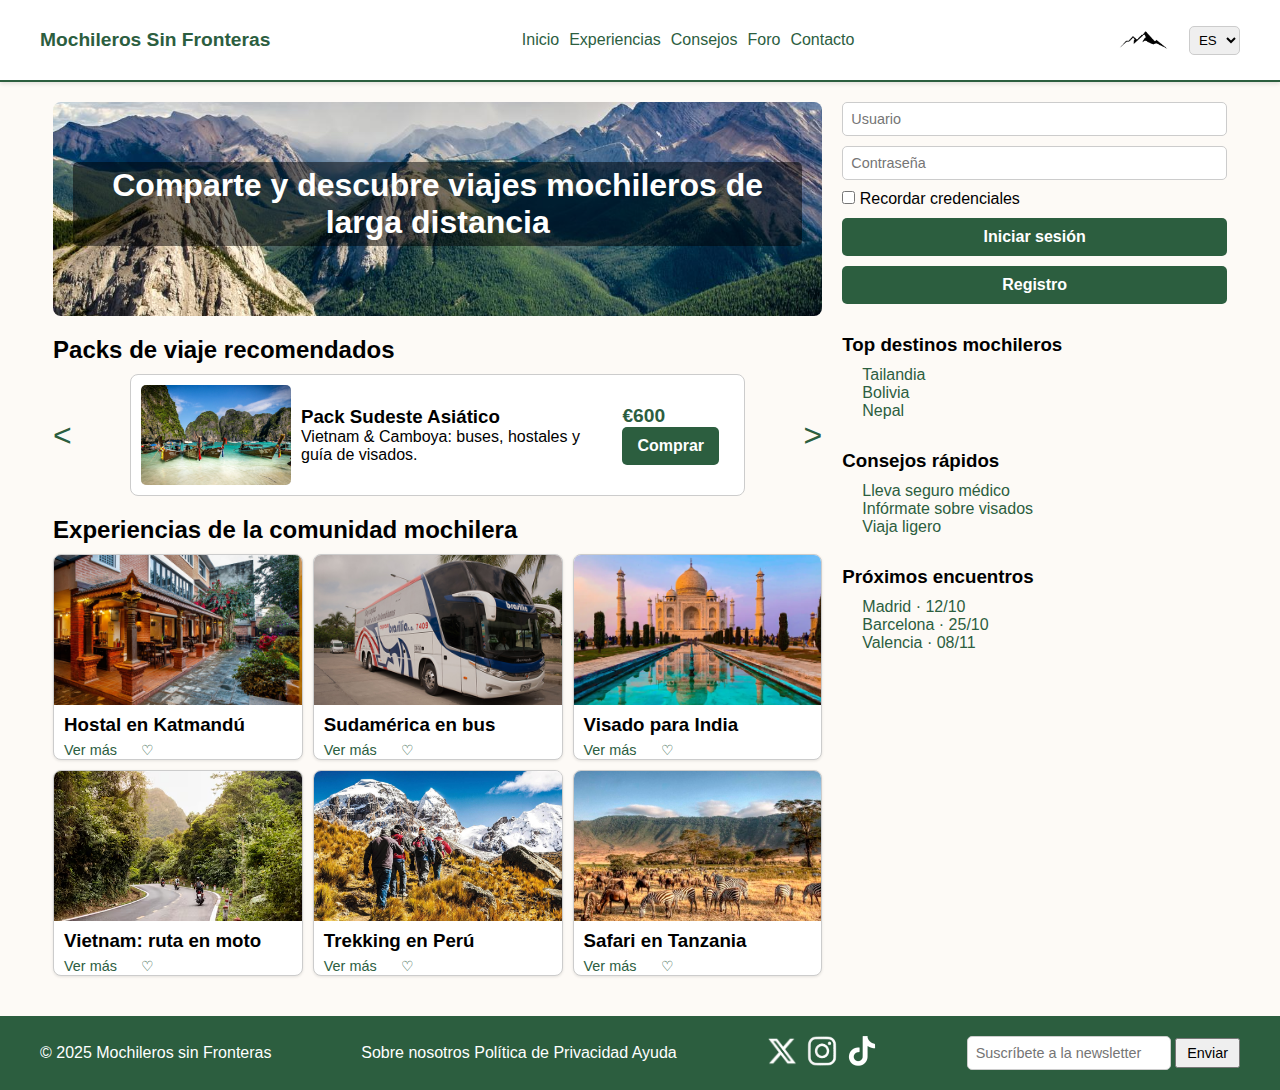
<file: index.html>
<!DOCTYPE html>
<html lang="es">
<head>
<meta charset="UTF-8">
<meta name="viewport" content="width=device-width, initial-scale=1.0">
<title>Inicio - Mochileros Sin Fronteras</title>
<link rel="stylesheet" href="styles/styles.css">
</head>
<body>
<header>
    <div class="header-container">
        <div class="logo-title">Mochileros Sin Fronteras</div>
        <nav>
            <ul>
                <li><a href="index.html">Inicio</a></li>
                <li><a href="#">Experiencias</a></li>
                <li><a href="#">Consejos</a></li>
                <li><a href="#">Foro</a></li>
                <li><a href="#">Contacto</a></li>
            </ul>
        </nav>
        <div class="header-right">
            <img src="images/logo.png" alt="Logo de Mochileros Sin Fronteras" class="logo-img">
            <select name="language" id="language-select">
                <option value="es">ES</option>
                <option value="en">EN</option>
            </select>
        </div>
    </div>
</header>

<main>
    <div class="main-container">
        <section class="main-content">
            <div class="top-block">
                <div class="banner">
                    <h1>Comparte y descubre viajes mochileros de larga distancia</h1>
                </div>
                <h2>Packs de viaje recomendados</h2>
                <div class="packs-container">
                    <span class="arrow left-arrow"> < </span>
                    <div class="travel-pack">
                        <img src="images/sudeste_asiatico.webp">
                        <div class="pack-info">
                            <h3>Pack Sudeste Asiático</h3>
                            <p>Vietnam & Camboya: buses, hostales y guía de visados.</p>
                        </div>
                        <div class="pack-purchase">
                            <span class="price">€600</span>
                            <a href="purchase.html" class="btn">Comprar</a>
                        </div>
                    </div>
                    <span class="arrow right-arrow"> > </span>
                </div>
            </div>

            <div class="bottom-block">
                <h2>Experiencias de la comunidad mochilera</h2>
                <div class="experiences-container">
                    <div class="experience-card">
                        <img src="images/katmandu.jpg" alt="Hostal en Katmandú">
                        <h3>Hostal en Katmandú</h3>
                        <div class="card-actions">
                            <a href="register.html" class="btn-small">Ver más</a>
                            <a href="register.html" class="like-icon">♡</a>
                        </div>
                    </div>
                    <div class="experience-card">
                        <img src="images/sudamerica-bus.jpg" alt="Autobús en Sudamérica">
                        <h3>Sudamérica en bus</h3>
                        <div class="card-actions">
                            <a href="register.html" class="btn-small">Ver más</a>
                            <a href="register.html" class="like-icon">♡</a>
                        </div>
                    </div>
                    <div class="experience-card">
                        <img src="images/visado-india.jpg" alt="Tempo en India">
                        <h3>Visado para India</h3>
                        <div class="card-actions">
                            <a href="register.html" class="btn-small">Ver más</a>
                            <a href="register.html" class="like-icon">♡</a>
                        </div>
                    </div>
                    <div class="experience-card">
                        <img src="images/vietnam-moto.jpg" alt="Ruta en moto por Vietnam">
                        <h3>Vietnam: ruta en moto</h3>
                        <div class="card-actions">
                            <a href="register.html" class="btn-small">Ver más</a>
                            <a href="register.html" class="like-icon">♡</a>
                        </div>
                    </div>
                    <div class="experience-card">
                        <img src="images/trekking-peru.jpg" alt="Trekking en Perú">
                        <h3>Trekking en Perú</h3>
                        <div class="card-actions">
                            <a href="register.html" class="btn-small">Ver más</a>
                            <a href="register.html" class="like-icon">♡</a>
                        </div>
                    </div>
                    <div class="experience-card">
                        <img src="images/safari-tanzania.jpg" alt="Safari en Tanzania">
                        <h3>Safari en Tanzania</h3>
                        <div class="card-actions">
                            <a href="register.html" class="btn-small">Ver más</a>
                            <a href="register.html" class="like-icon">♡</a>
                        </div>
                    </div>
                </div>
            </div>
        </section>
        
        <aside class="sidebar">
            <div class="sidebar-container">
                <form class="login-form">
                    <input class="text-input" type="text" name="username" placeholder="Usuario">
                    <input class="text-input" type="password" name="password" placeholder="Contraseña">
                    <div class="remember-credentials">
                        <input type="checkbox" id="remember" name="remember">
                        <label for="remember">Recordar credenciales</label>
                    </div>
                    <a href="loggedin.html" class="btn">Iniciar sesión</a>
                    <a href="register.html" class="btn">Registro</a>
                </form>
            </div>
            <div class="sidebar-container">
                <h3>Top destinos mochileros</h3>
                <ul>
                    <li><a href="#">Tailandia</a></li>
                    <li><a href="#">Bolivia</a></li>
                    <li><a href="#">Nepal</a></li>
                </ul>
            </div>
            <div class="sidebar-container">
                <h3>Consejos rápidos</h3>
                <ul>
                    <li><a href="#">Lleva seguro médico</a></li>
                    <li><a href="#">Infórmate sobre visados</a></li>
                    <li><a href="#">Viaja ligero</a></li>
                </ul>
            </div>
            <div class="sidebar-container">
                <h3>Próximos encuentros</h3>
                <ul>
                    <li><a href="#">Madrid · 12/10</a></li>
                    <li><a href="#">Barcelona · 25/10</a></li>
                    <li><a href="#">Valencia · 08/11</a></li>
                </ul>
            </div>
        </aside>
    </div>
</main>

<footer>
    <div class="footer-container">
        <p>&copy; 2025 Mochileros sin Fronteras</p>
        <div class="footer-links">
            <a href="#">Sobre nosotros</a>
            <a href="#">Política de Privacidad</a>
            <a href="#">Ayuda</a>
        </div>
        <div class="social-media">
            <a href="#"><img src="images/X.png" alt="Logo de X"></a>
            <a href="#"><img src="images/instagram.png" alt="Logo de Instagram"></a>
            <a href="#"><img src="images/tiktok.png" alt="Logo de Tiktok"></a>
        </div>
        <form class="newsletter">
            <input class="text-input" type="email" placeholder="Suscríbete a la newsletter">
            <button type="submit" class="btn-small">Enviar</button>
        </form>
    </div>
</footer>
</body>
</html>
</file>
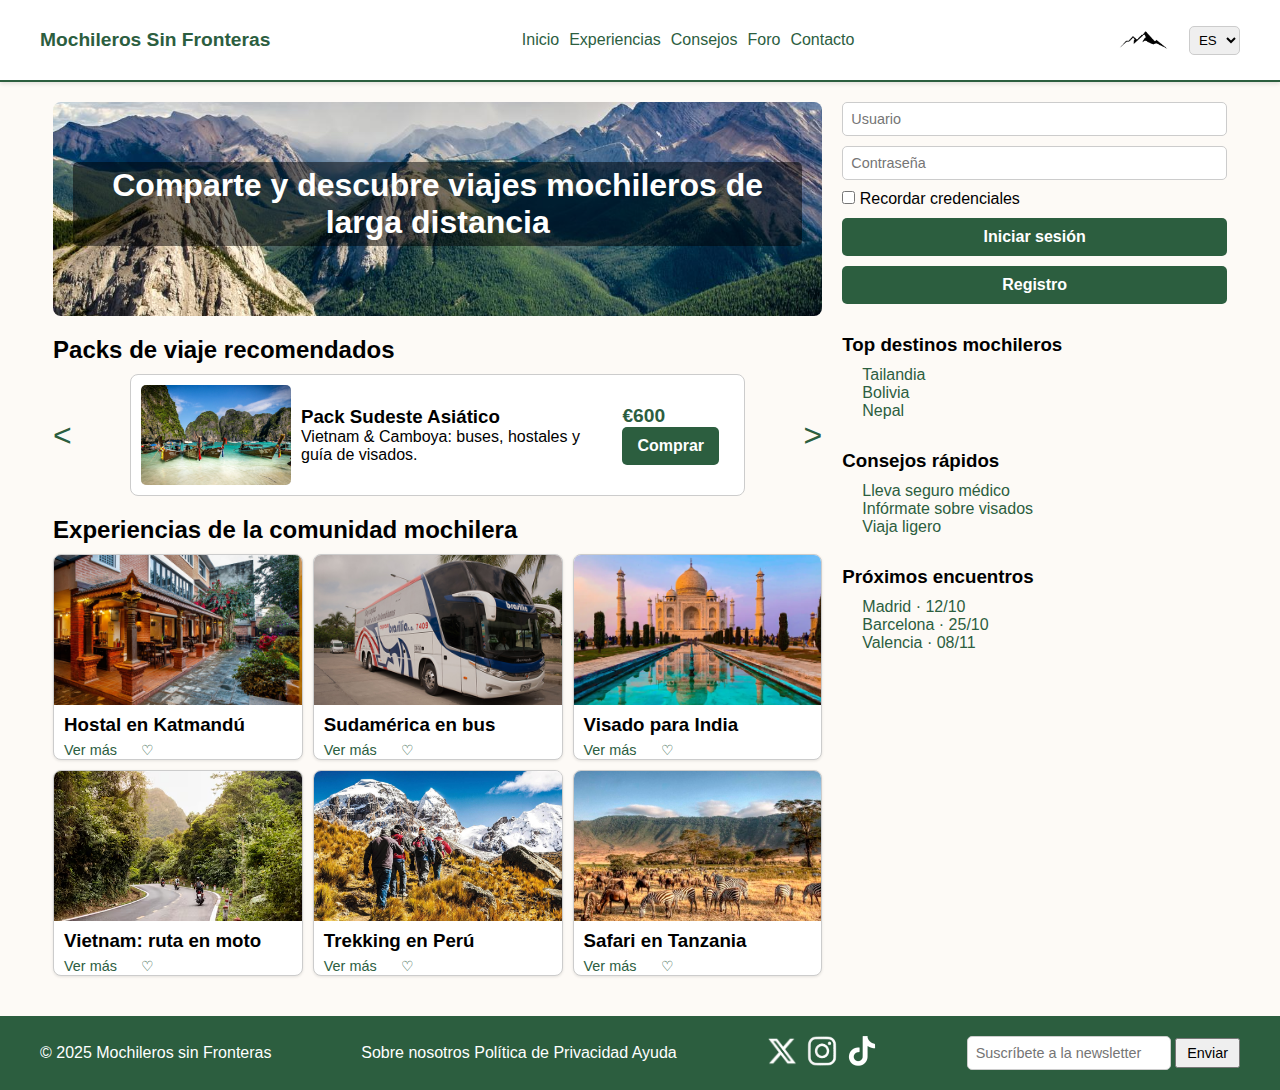
<file: loggedin.html>
<!DOCTYPE html>
<html lang="es">
<head>
<meta charset="UTF-8">
<meta name="viewport" content="width=device-width, initial-scale=1.0">
<title>Inicio - Mochileros Sin Fronteras</title>
<link rel="stylesheet" href="style/styles.css">
<script src="https://ajax.googleapis.com/ajax/libs/jquery/3.6.0/jquery.min.js"></script>
<script src="script/script.js"></script>
</head>
<body>
<header>
    <div class="header-container">
        <div class="logo-title">Mochileros Sin Fronteras</div>
        <nav>
            <ul>
                <li><a href="loggedin.html">Inicio</a></li>
                <li><a href="#">Experiencias</a></li>
                <li><a href="#">Consejos</a></li>
                <li><a href="#">Foro</a></li>
                <li><a href="#">Contacto</a></li>
            </ul>
        </nav>
        <div class="header-right">
            <img src="images/logo.png" alt="Logo de Mochileros Sin Fronteras" class="logo-img">
            <select name="language" id="language-select">
                <option value="es">ES</option>
                <option value="en">EN</option>
            </select>
        </div>
    </div>
</header>

<main>
    <div class="main-container">
        <section class="main-content">
            <div class="top-block">
                <div class="banner">
                    <h1>Comparte y descubre viajes mochileros de larga distancia</h1>
                </div>
                <h2>Packs de viaje recomendados</h2>
                <div class="packs-container">
                    <span class="arrow left-arrow">&lt;</span>
                    <div class="travel-pack">
                        <img src="images/sudeste_asiatico.webp" alt="Paisaje del Sudeste Asiático">
                        <div class="pack-info">
                            <h3>Pack Sudeste Asiático</h3>
                            <p>Vietnam & Camboya: buses, hostales y guía de visados.</p>
                        </div>
                        <div class="pack-purchase">
                            <span class="price">€600</span>
                            <a href="purchase.html" class="btn">Comprar</a>
                        </div>
                    </div>
                    <span class="arrow right-arrow">&gt;</span>
                </div>
            </div>

            <div class="bottom-block">
                <h2>Experiencias de la comunidad mochilera</h2>
                <div class="experiences-container">
                    <div class="experience-card">
                        <img src="images/katmandu.jpg" alt="Hostal en Katmandú">
                        <h3>Hostal en Katmandú</h3>
                        <div class="card-actions">
                            <a href="register.html" class="btn-small">Ver más</a>
                            <a href="register.html" class="like-icon">♡</a>
                        </div>
                    </div>
                    <div class="experience-card">
                        <img src="images/sudamerica-bus.jpg" alt="Autobús en Sudamérica">
                        <h3>Sudamérica en bus</h3>
                        <div class="card-actions">
                            <a href="register.html" class="btn-small">Ver más</a>
                            <a href="register.html" class="like-icon">♡</a>
                        </div>
                    </div>
                    <div class="experience-card">
                        <img src="images/visado-india.jpg" alt="Tempo en India">
                        <h3>Visado para India</h3>
                        <div class="card-actions">
                            <a href="register.html" class="btn-small">Ver más</a>
                            <a href="register.html" class="like-icon">♡</a>
                        </div>
                    </div>
                    <div class="experience-card">
                        <img src="images/vietnam-moto.jpg" alt="Ruta en moto por Vietnam">
                        <h3>Vietnam: ruta en moto</h3>
                        <div class="card-actions">
                            <a href="register.html" class="btn-small">Ver más</a>
                            <a href="register.html" class="like-icon">♡</a>
                        </div>
                    </div>
                    <div class="experience-card">
                        <img src="images/trekking-peru.jpg" alt="Trekking en Perú">
                        <h3>Trekking en Perú</h3>
                        <div class="card-actions">
                            <a href="register.html" class="btn-small">Ver más</a>
                            <a href="register.html" class="like-icon">♡</a>
                        </div>
                    </div>
                    <div class="experience-card">
                        <img src="images/safari-tanzania.jpg" alt="Safari en Tanzania">
                        <h3>Safari en Tanzania</h3>
                        <div class="card-actions">
                            <a href="register.html" class="btn-small">Ver más</a>
                            <a href="register.html" class="like-icon">♡</a>
                        </div>
                    </div>
                </div>
            </div>
        </section>
        <aside class="sidebar">
            <div class="sidebar-container user-info">
                <div class="name-and-image">
                    <h3 class="user-fullname">Usuario</h3>
                    <img src="" alt="Foto de perfil" class="profile-pic" style="display: none;">
                </div>
                <button id="logout-btn" class="btn">Cerrar sesión</button>
            </div>
            <div class="sidebar-container">
                <h3>Busca experiencias</h3>
                <form class="experience-filter">
                    <div class="form-row">
                        <div>
                            <input type="checkbox" id="america" name="continent" value="america">
                            <label for="america">América</label>
                        </div>
                        <div>
                            <input type="checkbox" id="europe" name="continent" value="europe">
                            <label for="europe">Europa</label>
                        </div>
                    </div>
                    <div class="form-row">
                        <div>
                            <input type="checkbox" id="asia" name="continent" value="asia">
                            <label for="asia">Asia</label>
                        </div>
                        <div>
                            <input type="checkbox" id="africa" name="continent" value="africa">
                            <label for="africa">África</label>
                        </div>
                    </div>
                    <div class="search-bar">
                        <input class="text-input" type="search" placeholder="search...">
                        <button type="submit">🔍</button>
                    </div>
                </form>
            </div>
            <div class="sidebar-container tips">
                <h3>Últimos consejos</h3>
                <ul>
                    <li><a href="#">Cómo ahorrar dinero en hostales</a></li>
                    <li><a href="#">Mejores apps para planear viajes</a></li>
                    <li><a href="#">Visados fáciles en Asia</a></li>
                </ul>
                <form class="tip-form">
                    <h3>¿Tienes algún consejo?</h3>
                    <input class="text-input" type="text" placeholder="Título del consejo" required>
                    <textarea class="text-input" placeholder="Escribe aquí tu consejo..." required></textarea>
                    <button type="submit" class="btn">Enviar</button>
                </form>
            </div>
            <div class="sidebar-container calendar">
                <img src="images/calendario.png" alt="Calendario">
            </div>
        </aside>
    </div>
</main>

<footer>
    <div class="footer-container">
        <p>&copy; 2025 Mochileros sin Fronteras</p>
        <div class="footer-links">
            <a href="#">Sobre nosotros</a>
            <a href="#">Política de Privacidad</a>
            <a href="#">Ayuda</a>
        </div>
        <div class="social-media">
            <a href="#"><img src="images/X.png" alt="Logo de X"></a>
            <a href="#"><img src="images/instagram.png" alt="Logo de Instagram"></a>
            <a href="#"><img src="images/tiktok.png" alt="Logo de Tiktok"></a>
        </div>
        <form class="newsletter">
            <input type="email" placeholder="Suscríbete a la newsletter">
            <button type="submit" class="btn-small">Enviar</button>
        </form>
    </div>
</footer>
</body>
</file>
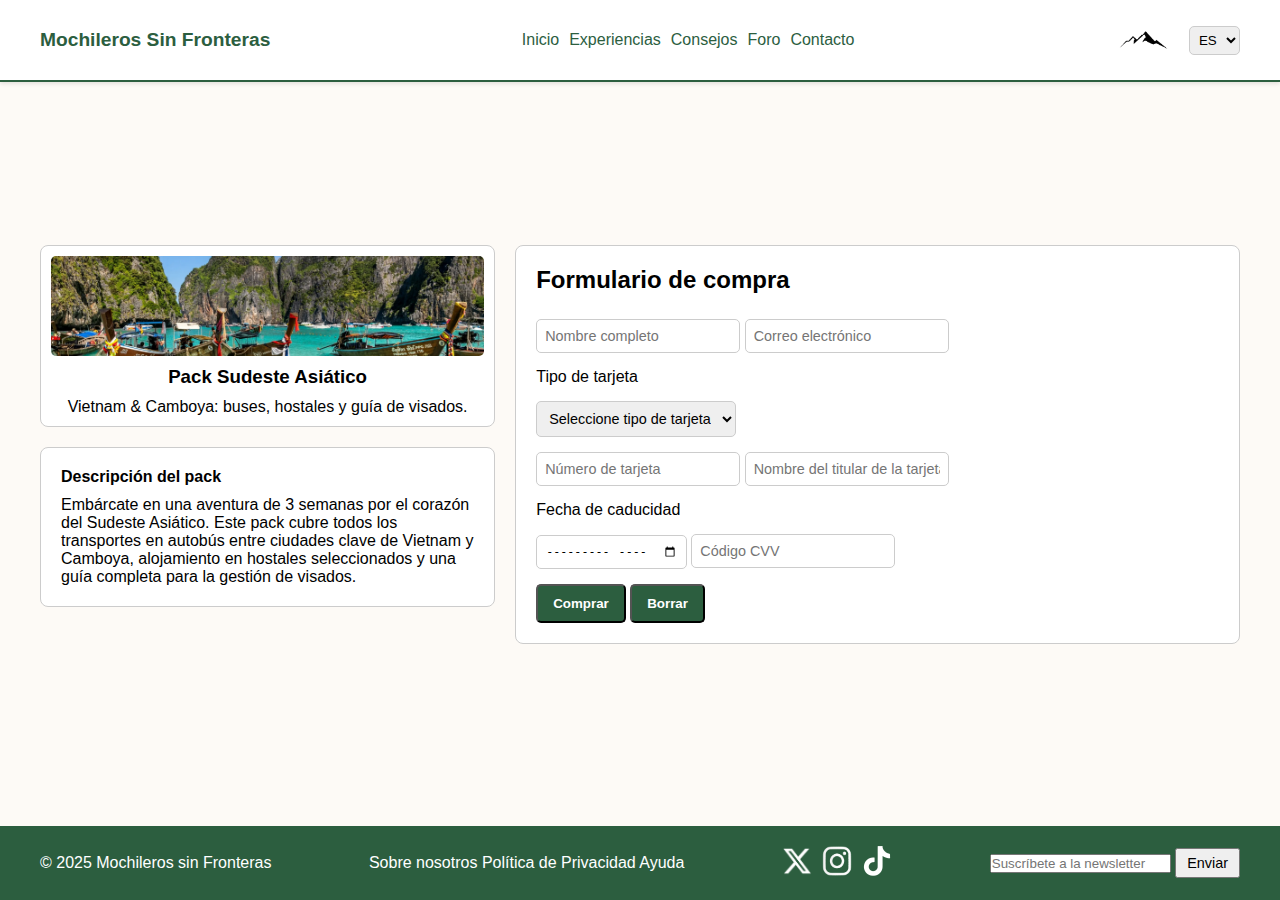
<file: purchase.html>
<!DOCTYPE html>
<html lang="es">
<head>
<meta charset="UTF-8">
<meta name="viewport" content="width=device-width, initial-scale=1.0">
<title>Compra - Mochileros Sin Fronteras</title>
<link rel="stylesheet" href="style/styles.css">
<script src="https://ajax.googleapis.com/ajax/libs/jquery/3.6.0/jquery.min.js"></script>
<script src="script/script.js"></script>
</head>
<body>
<header>
    <div class="header-container">
        <div class="logo-title">Mochileros Sin Fronteras</div>
        <nav>
            <ul>
                <li><a href="loggedin.html">Inicio</a></li>
                <li><a href="#">Experiencias</a></li>
                <li><a href="#">Consejos</a></li>
                <li><a href="#">Foro</a></li>
                <li><a href="#">Contacto</a></li>
            </ul>
        </nav>
        <div class="header-right">
            <img src="images/logo.png" alt="Logo de Mochileros Sin Fronteras" class="logo-img">
            <select name="language" id="language-select">
                <option value="es">ES</option>
                <option value="en">EN</option>
            </select>
        </div>
    </div>
</header>

<main>
    <div class="purchase-main-container">
        <section class="pack-info">
            <div class="pack-card">
                <img src="images/sudeste_asiatico.webp" id="purchase-pack-image" alt="Paisaje del Sudeste Asiático">
                <div class="pack-details">
                    <h3 id="purchase-pack-title">Pack Sudeste Asiático <span id="purchase-pack-price" class="price">€600</span></h3>
                </div>
                <p id="purchase-pack-short-description" class="short-description">Vietnam & Camboya: buses, hostales y guía de visados</p>
            </div>
            <div id="purchase-pack-description" class="full-description">
                <h4>Descripción del pack</h4>
                <p>Embárcate en una aventura inolvidable por el corazón del Sudeste Asiático. Este pack está diseñado para mochileros que buscan explorar la cultura vibrante de Vietnam y la historia ancestral de Camboya de una manera auténtica y económica. Incluye una guía completa de rutas de autobús, recomendaciones de los mejores hostales y toda la información necesaria para gestionar tus visados sin complicaciones.</p>
            </div>
        </section>

        <section class="purchase-form">
            <form>
                <h2>Formulario de compra</h2>
                <div class="form-row">
                    <input class="text-input" type="text" name="fullname" placeholder="Nombre completo" required>
                    <input class="text-input" type="email" name="email" placeholder="Correo electrónico" required>
                </div>
                <div class="form-row">
                    <label for="card-type">Tipo de tarjeta</label>
                </div>
                <div class="form-row">
                    <select class="text-input" id="card-type" name="card-type" required>
                        <option value="">Seleccione tipo de tarjeta</option>
                        <option value="visa">Visa</option>
                        <option value="mastercard">Mastercard</option>
                        <option value="santander">Santander</option>
                    </select>
                </div>
                <div class="form-row">
                    <input class="text-input" type="text" name="card-number" placeholder="Número de tarjeta">
                    <input class="text-input" type="text" name="cardholder-name" placeholder="Nombre del titular de la tarjeta">
                </div>
                <div class="form-row">
                    <label for="expiry-date">Fecha de caducidad</label>
                </div>
                <div class="form-row">
                    <input class="text-input" type="month" id="expiry-date" name="expiry-date">
                    <input class="text-input" type="text" id="cvv" name="cvv" placeholder="Código CVV" required>
                </div>
                <div class="form-buttons">
                    <button type="submit" class="btn">Comprar</button>
                    <button type="reset" class="btn">Borrar</button>
                </div>
            </form>
        </section>
    </div>
</main>

<footer>
    <div class="footer-container">
        <p>&copy; 2025 Mochileros sin Fronteras</p>
        <div class="footer-links">
            <a href="#">Sobre nosotros</a>
            <a href="#">Política de Privacidad</a>
            <a href="#">Ayuda</a>
        </div>
        <div class="social-media">
            <a href="#"><img src="images/X.png" alt="Logo de X"></a>
            <a href="#"><img src="images/instagram.png" alt="Logo de Instagram"></a>
            <a href="#"><img src="images/tiktok.png" alt="Logo de Tiktok"></a>
        </div>
        <form class="newsletter">
            <input type="email" placeholder="Suscríbete a la newsletter">
            <button type="submit" class="btn-small">Enviar</button>
        </form>
    </div>
</footer>
</body>
</html>
</file>
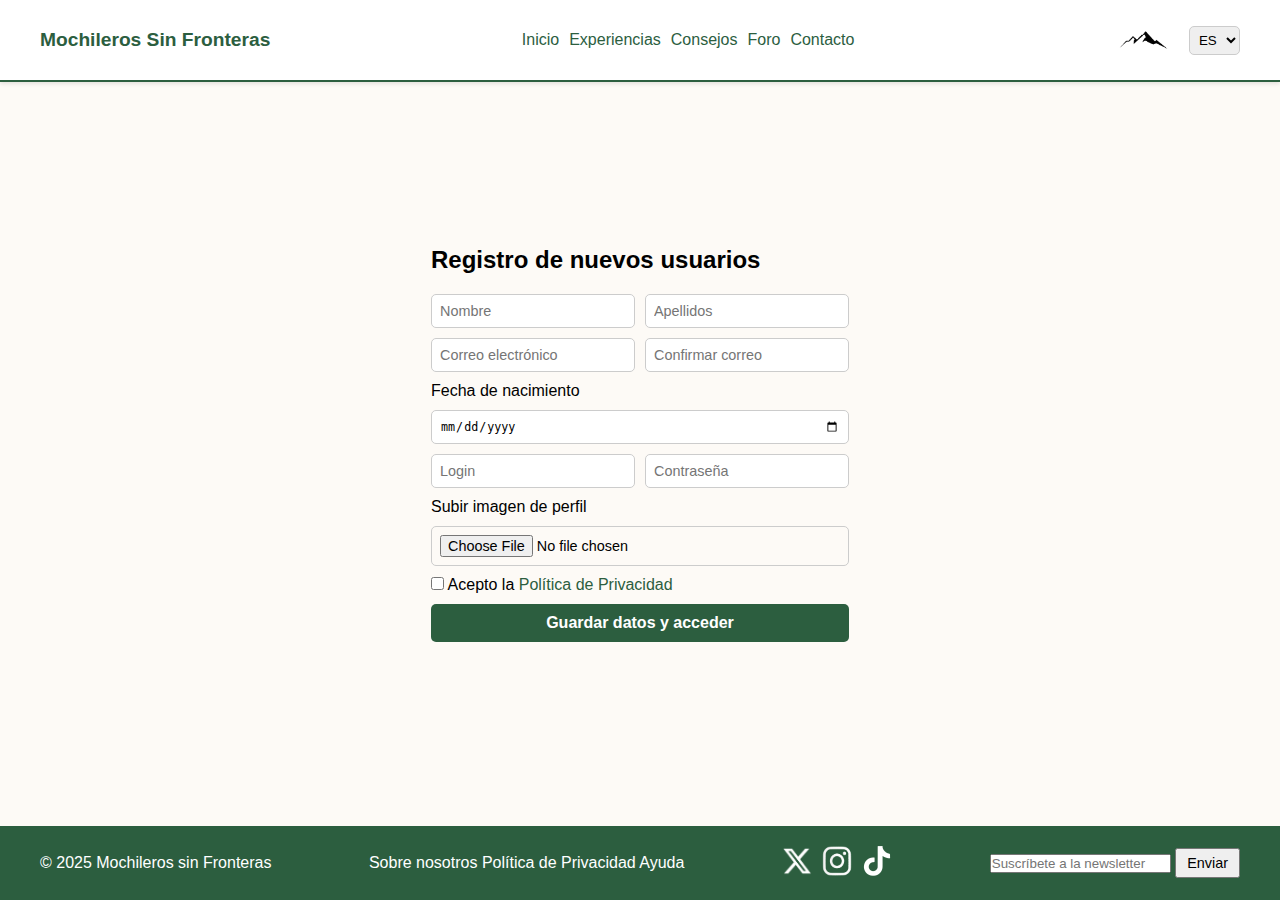
<file: register.html>
<!DOCTYPE html>
<html lang="es">
<head>
<meta charset="UTF-8">
<meta name="viewport" content="width=device-width, initial-scale=1.0">
<title>Registro - Mochileros Sin Fronteras</title>
<link rel="stylesheet" href="styles/styles.css">
</head>
<body>
<header>
    <div class="header-container">
        <div class="logo-title">Mochileros Sin Fronteras</div>
        <nav>
            <ul>
                <li><a href="index.html">Inicio</a></li>
                <li><a href="#">Experiencias</a></li>
                <li><a href="#">Consejos</a></li>
                <li><a href="#">Foro</a></li>
                <li><a href="#">Contacto</a></li>
            </ul>
        </nav>
        <div class="header-right">
            <img src="images/logo.png" alt="Logo de Mochileros Sin Fronteras" class="logo-img">
            <select name="language" id="language-select">
                <option value="es">ES</option>
                <option value="en">EN</option>
            </select>
        </div>
    </div>
</header>

<main>
    <div class="register-main-container">
        <form class="registration-form">
            <h2>Registro de nuevos usuarios</h2>
            <div class="form-row">
                <input class="text-input" type="text" name="name" placeholder="Nombre" required>
                <input class="text-input" type="text" name="surname" placeholder="Apellidos">
            </div>
            <div class="form-row">
                <input class="text-input" type="email" name="email" placeholder="Correo electrónico" required>
                <input class="text-input" type="email" name="confirm-email" placeholder="Confirmar correo" required>
            </div>
            <label for="birthdate">Fecha de nacimiento</label>
            <input class="text-input" type="date" name="birthdate" id="birthdate" required>
            <div class="form-row">
                <input class="text-input" type="text" name="login" placeholder="Login" required>
                <input class="text-input" type="password" name="password" placeholder="Contraseña" required>
            </div>
            <label for="profile-pic">Subir imagen de perfil</label>
            <input class="text-input" type="file" name="profile-pic" id="profile-pic">
            <div class="accept-terms">
                <input type="checkbox" name="accept-terms" id="accept-terms" required>
                <label for="accept-terms">Acepto la <a href="#">Política de Privacidad</a></label>
            </div>
            <a href="loggedin.html" class="btn">Guardar datos y acceder</a>
        </form>
    </div>
</main>

<footer>
    <div class="footer-container">
        <p>&copy; 2025 Mochileros sin Fronteras</p>
        <div class="footer-links">
            <a href="#">Sobre nosotros</a>
            <a href="#">Política de Privacidad</a>
            <a href="#">Ayuda</a>
        </div>
        <div class="social-media">
            <a href="#"><img src="images/X.png" alt="Logo de X"></a>
            <a href="#"><img src="images/instagram.png" alt="Logo de Instagram"></a>
            <a href="#"><img src="images/tiktok.png" alt="Logo de Tiktok"></a>
        </div>
        <form class="newsletter">
            <input type="email" placeholder="Suscríbete a la newsletter">
            <button type="submit" class="btn-small">Enviar</button>
        </form>
    </div>
</footer>
</body>
</file>
<file: styles/styles.css>
/* Definicion de paleta de colores de la página */
:root {
    --primary-color: #2c5e3f;
    --secondary-color: #f4a261;
    --background-color: #fdfaf6;
    --border-color: #ccc;
}

/* General */

* {
    margin: 0;
    padding: 0;
    box-sizing: border-box;
}

html, body {
    height: 100%;
}

body {
    font-family: Arial, sans-serif;
    margin: 0;
    background-color: var(--background-color);
    display: flex;
    flex-direction: column; /* Hace que el main rellene el espacio vertical sobrante */
}

h1, h2 {
    margin-bottom: 10px;
}

a {
    text-decoration: none;
    color: var(--primary-color);
}

a:hover {
    text-decoration: underline;
}

ul {
    list-style: none;
    margin: 0;
}

.text-input {
    padding: 8px;
    border: 1px solid var(--border-color);
    border-radius: 5px;
    font-size: 0.9em;
}

/* Header */
header {
    background-color: white;
    box-shadow: 0 2px 4px rgba(0, 0, 0, 0.1);
    padding: 10px 20px;
    border-bottom: 2px solid var(--primary-color);
}

.header-container {
    display: flex;
    justify-content: space-between;
    align-items: center;
    max-width: 1200px;
    margin: 0 auto;
}

.logo-title {
    font-size: 1.2em;
    font-weight: bold;
    color: var(--primary-color);
}

header nav ul {
    list-style: none;
    padding: 0;
    margin: 0;
    display: flex;
    gap: 10px;
}

.header-right {
    display: flex;
    align-items: center;
    gap: 8px;
}

.header-right img {
    height: 60px;
}

.header-right select {
    padding: 5px;
    border: 1px solid var(--border-color);
    border-radius: 5px;
}

/* Main Page */
main {
    flex: 1; /* Rellena la altura sobrante (si la hay) */
    padding: 20px;
    display: flex; /* Centrar el main-container */
    align-items: center;
}

.main-container {
    display: flex;
    gap: 20px;
    max-width: 1200px;
    margin: 0 auto;
}

.main-content {
    flex: 2; /* Ocupa 2/3 del ancho de la pagina */
}

.sidebar {
    flex: 1; /* Ocupa 1/3 del ancho de la pagina */
}

.banner {
    background-image: url(../images/imagen_montañas.jpg);
    background-size: cover;
    background-position: center;
    color: white;
    text-align: center;
    padding: 60px 20px;
    border-radius: 8px;
    margin-bottom: 20px;
}

.banner h1 {
    background-color: rgba(0,0,0,0.5);
    padding: 5px;
    border-radius: 5px;
    display: inline-block;
}

.packs-container {
    display: flex;
    align-items: center;
    justify-content: space-between;
    margin-bottom: 20px;
}

.arrow {
    font-size: 2em;
    cursor: pointer;
    color: var(--primary-color);
}

.travel-pack {
    border: 1px solid var(--border-color);
    border-radius: 8px;
    padding: 10px;
    width: 80%;
    display: flex;
    gap: 10px;
    align-items: center;
    background-color: white;
}

.travel-pack img {
    width: 150px;
    height: 100px;
    object-fit: cover;
    border-radius: 5px;
}

.pack-details {
    flex-grow: 1;
}

.price {
    font-weight: bold;
    font-size: 1.2em;
    color: var(--primary-color);
}

.experiences-container {
    display: grid;
    grid-template-columns: 1fr 1fr 1fr;
    gap: 10px;
}

.experience-card {
    border: 1px solid var(--border-color);
    border-radius: 8px;
    overflow: hidden;
    background-color: white;
    box-shadow: 0 1px 3px rgba(0,0,0,0.1);
}

.experience-card img {
    width: 100%;
    height: 150px;
    object-fit: cover;
}

.experience-card h3 {
    padding: 0 10px;
    margin: 5px 0;
}

/* Sidebar */

.sidebar {
    display: flex;
    flex-direction: column;
    gap: 30px;
}

.login-form {
    display: flex;
    flex-direction: column;
    gap: 10px;
}

.sidebar-container h3 {
    margin-bottom: 10px;
}

.sidebar-container ul li {
    margin-left: 20px;
}

/* Register Page */
.register-main-container {
    max-width: 1200px;
    margin: 0 auto;
}

.registration-form {
    display: flex;
    flex-direction: column;
    gap: 10px;
}

.registration-form .form-row {
    display: flex;
    gap: 10px;
}

/* Logged in Page */
.user-info {
    display: flex;
    flex-direction: column;
    gap: 10px;
}

.user-info .name-and-image {
    display: flex;
    align-items: center;
    gap: 20px;
    justify-content: space-between;
}

.user-info .profile-pic {
    width: 60px;
    height: 60px;
}

.experience-filter {
    display: flex;
    flex-direction: column;
    flex-wrap: wrap;
}

.experience-filter .form-row {
    display: flex;
    gap: 10px;
}

.experience-filter .form-row div {
    flex: 1;
}

.search-bar {
    display: flex;
    gap: 5px;
    align-items: center;
}

.search-bar button {
    font-size: 1em;
    padding: 5px;
    border: 1px solid var(--border-color);
    border-radius: 5px;
}

.sidebar .tips {
    display: flex;
    flex-direction: column;
    gap: 20px;
}

.sidebar .tips h3 {
    margin-bottom: 0;
}

.sidebar .tips ul {
    display: flex;
    flex-direction: column;
    gap: 10px;
}

.sidebar .tips form {
    display: flex;
    flex-direction: column;
    gap: 10px;
}

.calendar img {
    width: 80%;
}

/* Purchase Page */

/* Footer */
footer {
    background-color: var(--primary-color);
    color: white;
    padding: 20px;
    margin-top: 20px;
}

.footer-container {
    max-width: 1200px;
    margin: 0 auto;
    display: flex;
    justify-content: space-between;
    align-items: center;
    flex-wrap: wrap;
    gap: 10px;
}

.footer-container a {
    color: white;
}

.social-media {
    display: flex;
    gap: 10px;
}

.social-media img {
    height: 30px;
}

/* Buttons */
.btn {
    display: inline-block;
    background-color: var(--primary-color);
    color: white;
    padding: 10px 15px;
    border-radius: 5px;
    font-weight: bold;
    text-align: center;
}

.btn-small, .like-icon {
    padding: 5px 10px;
    font-size: 0.9em;
}

/* Responsive Design */

@media (max-width: 768px) {
    .header-container {
        flex-direction: column;
        gap: 10px;
    }

    .main-container {
        flex-direction: column;
    }

    .experiences-container {
        grid-template-columns: 1fr 1fr;
    }

    .purchase-main-container {
        flex-direction: column;
    }

    .sidebar-container {
        display: flex;
        flex-direction: column;
        align-items: center;
    }

    .sidebar-container h3 {
        text-align: center;
    }

    .sidebar-container ul li {
        margin-left: 0;
        text-align: center;
    }

    .sidebar .user-info .name-and-image {
        justify-content: space-around;
    }

    .sidebar .experience-filter {
        width: 200px;
    }


    .footer-container {
        flex-direction: column;
        text-align: center;
    }
}

@media (max-width: 600px) {
    header nav ul {
        flex-direction: column;
        gap: 5px;
        align-items: center;
    }

    .travel-pack {
        flex-direction: column;
        text-align: center;
    }

    .experiences-container {
        grid-template-columns: 1fr;
    }

    .form-row {
        flex-direction: column;
    }
}
</file>
<file: style/styles.css>
/* Definicion de paleta de colores de la página */
:root {
    --primary-color: #2c5e3f;
    --secondary-color: #f4a261;
    --background-color: #fdfaf6;
    --border-color: #ccc;
}

/* General */

* {
    margin: 0;
    padding: 0;
    box-sizing: border-box;
}

html, body {
    height: 100%;
}

body {
    font-family: Arial, sans-serif;
    margin: 0;
    background-color: var(--background-color);
    display: flex;
    flex-direction: column; /* Hace que el main rellene el espacio vertical sobrante */
}

h1, h2 {
    margin-bottom: 10px;
}

a {
    text-decoration: none;
    color: var(--primary-color);
}

a:hover {
    text-decoration: underline;
}

ul {
    list-style: none;
    margin: 0;
}

.text-input {
    padding: 8px;
    border: 1px solid var(--border-color);
    border-radius: 5px;
    font-size: 0.9em;
}

/* Header */
header {
    background-color: white;
    box-shadow: 0 2px 4px rgba(0, 0, 0, 0.1);
    padding: 10px 20px;
    border-bottom: 2px solid var(--primary-color);
}

.header-container {
    display: flex;
    justify-content: space-between;
    align-items: center;
    max-width: 1200px;
    margin: 0 auto;
}

.logo-title {
    font-size: 1.2em;
    font-weight: bold;
    color: var(--primary-color);
}

header nav ul {
    list-style: none;
    padding: 0;
    margin: 0;
    display: flex;
    gap: 10px;
}

.header-right {
    display: flex;
    align-items: center;
    gap: 8px;
}

.header-right img {
    height: 60px;
}

.header-right select {
    padding: 5px;
    border: 1px solid var(--border-color);
    border-radius: 5px;
}

/* Main Page */
main {
    flex: 1; /* Rellena la altura sobrante (si la hay) */
    padding: 20px;
    display: flex; /* Centrar el main-container */
    align-items: center;
}

.main-container {
    display: flex;
    gap: 20px;
    max-width: 1200px;
    margin: 0 auto;
}

.main-content {
    flex: 2; /* Ocupa 2/3 del ancho de la pagina */
}

.sidebar {
    flex: 1; /* Ocupa 1/3 del ancho de la pagina */
}

.banner {
    background-image: url(../images/imagen_montañas.jpg);
    background-size: cover;
    background-position: center;
    color: white;
    text-align: center;
    padding: 60px 20px;
    border-radius: 8px;
    margin-bottom: 20px;
}

.banner h1 {
    background-color: rgba(0,0,0,0.5);
    padding: 5px;
    border-radius: 5px;
    display: inline-block;
}

.packs-container {
    display: flex;
    align-items: center;
    justify-content: space-between;
    margin-bottom: 20px;
}

.arrow {
    font-size: 2em;
    cursor: pointer;
    color: var(--primary-color);
}

.travel-pack {
    border: 1px solid var(--border-color);
    border-radius: 8px;
    padding: 10px;
    width: 80%;
    display: flex;
    gap: 10px;
    align-items: center;
    background-color: white;
}

.travel-pack img {
    width: 150px;
    height: 100px;
    object-fit: cover;
    border-radius: 5px;
}

.pack-details {
    flex-grow: 1;
}

.price {
    font-weight: bold;
    font-size: 1.2em;
    color: var(--primary-color);
}

.experiences-container {
    display: grid;
    grid-template-columns: 1fr 1fr 1fr;
    gap: 10px;
}

.experience-card {
    border: 1px solid var(--border-color);
    border-radius: 8px;
    overflow: hidden;
    background-color: white;
    box-shadow: 0 1px 3px rgba(0,0,0,0.1);
}

.experience-card img {
    width: 100%;
    height: 150px;
    object-fit: cover;
}

.experience-card h3 {
    padding: 0 10px;
    margin: 5px 0;
}

/* Sidebar */

.sidebar {
    display: flex;
    flex-direction: column;
    gap: 30px;
}

.login-form {
    display: flex;
    flex-direction: column;
    gap: 10px;
}

.sidebar-container h3 {
    margin-bottom: 10px;
}

.sidebar-container ul li {
    margin-left: 20px;
}

/* Register Page */
.register-main-container {
    max-width: 1200px;
    margin: 0 auto;
}

.registration-form {
    display: flex;
    flex-direction: column;
    gap: 10px;
    padding: 20px;
    border: 1px solid var(--border-color);
    border-radius: 8px;
    background-color: white;
}

.registration-form .form-row {
    display: flex;
    gap: 10px;
}

/* Logged in Page */
.user-info {
    display: flex;
    flex-direction: column;
    gap: 10px;
    text-align: center;
    padding: 20px;
}

.user-info .name-and-image {
    display: flex;
    align-items: center;
    gap: 20px;
    justify-content: space-between;
    margin-bottom: 15px;
}

.user-info .profile-pic {
    width: 80px;
    height: 80px;
    border-radius: 50%;
    object-fit: cover;
    border: 3px solid #007bff;
    margin: 10px auto;
}

.user-info h3 {
    margin: 10px 0;
    color: #333;
    font-size: 1.2em;
}

#logout-btn {
    background-color: #dc3545;
    color: white;
    border: none;
    padding: 10px 20px;
    border-radius: 5px;
    cursor: pointer;
    width: 100%;
    font-size: 1em;
}

#logout-btn:hover {
    background-color: #c82333;
}

.experience-filter {
    display: flex;
    flex-direction: column;
    flex-wrap: wrap;
}

.experience-filter .form-row {
    display: flex;
    gap: 10px;
}

.experience-filter .form-row div {
    flex: 1;
}

.search-bar {
    display: flex;
    gap: 5px;
    align-items: center;
}

.search-bar button {
    font-size: 1em;
    padding: 5px;
    border: 1px solid var(--border-color);
    border-radius: 5px;
}

.sidebar .tips {
    display: flex;
    flex-direction: column;
    gap: 20px;
}

.sidebar .tips h3 {
    margin-bottom: 0;
}

.sidebar .tips ul {
    display: flex;
    flex-direction: column;
    gap: 10px;
}

.sidebar .tips form {
    display: flex;
    flex-direction: column;
    gap: 10px;
}

.calendar img {
    width: 80%;
}

/* Purchase Page */

.purchase-main-container {
    display: flex;
    gap: 20px;
    max-width: 1200px;
    margin: 0 auto;
    justify-content: center;
}

.purchase-main-container .pack-info {
    flex: 2;
    display: flex;
    flex-direction: column;
    gap: 20px;
}

.purchase-main-container .full-description {
    padding: 20px;
    border: 1px solid var(--border-color);
    border-radius: 8px;
    background-color: white;
}

.purchase-main-container .full-description h4 {
    margin-bottom: 10px;
}

.purchase-main-container .purchase-form {
    flex: 3;
    padding: 20px;
    border: 1px solid var(--border-color);
    border-radius: 8px;
    background-color: white;
}

.purchase-main-container .pack-card {
    border: 1px solid var(--border-color);
    border-radius: 8px;
    padding: 10px;
    display: flex;
    flex-direction: column;
    gap: 10px;
    align-items: center;
    background-color: white;
    text-align: center;
}

.purchase-main-container .pack-card img {
    width: 100%;
    height: 100px;
    object-fit: cover;
    border-radius: 5px;
}

.purchase-main-container .purchase-form form {
    display: flex;
    flex-direction: column;
    gap: 15px;
}

/* Footer */
footer {
    background-color: var(--primary-color);
    color: white;
    padding: 20px;
    margin-top: 20px;
}

.footer-container {
    max-width: 1200px;
    margin: 0 auto;
    display: flex;
    justify-content: space-between;
    align-items: center;
    flex-wrap: wrap;
    gap: 10px;
}

.footer-container a {
    color: white;
}

.social-media {
    display: flex;
    gap: 10px;
}

.social-media img {
    height: 30px;
}

/* Buttons */
button:hover {
    cursor: pointer;
}

.btn {
    display: inline-block;
    background-color: var(--primary-color);
    color: white;
    padding: 10px 15px;
    border-radius: 5px;
    font-weight: bold;
    text-align: center;
}

.btn-small, .like-icon {
    padding: 5px 10px;
    font-size: 0.9em;
}

/* Estilos para el sistema de consejos */
.advice-item {
    display: flex;
    justify-content: space-between;
    align-items: center;
    padding: 8px 0;
    border-bottom: 1px solid #eee;
}

.advice-link {
    flex: 1;
    color: var(--primary-color);
    font-weight: 500;
}

.advice-link:hover {
    text-decoration: underline;
    color: var(--secondary-color);
}

.advice-date {
    font-size: 0.8em;
    color: #666;
    margin-left: 10px;
}

.tip-form textarea {
    min-height: 100px;
    resize: vertical;
    font-family: Arial, sans-serif;
}

/* Estilos para los consejos vacíos */
.tips ul li:first-child:only-child {
    text-align: center;
    color: #666;
    font-style: italic;
    padding: 20px 0;
}

/* Responsive para consejos */
@media (max-width: 768px) {
    .advice-item {
        flex-direction: column;
        align-items: flex-start;
        gap: 5px;
    }
    
    .advice-date {
        margin-left: 0;
        align-self: flex-end;
    }
}
/* Responsive Design */

@media (max-width: 768px) {
    .header-container {
        flex-direction: column;
        gap: 10px;
    }

    .main-container {
        flex-direction: column;
    }

    .experiences-container {
        grid-template-columns: 1fr 1fr;
    }

    .purchase-main-container {
        flex-direction: column;
    }

    .sidebar-container {
        display: flex;
        flex-direction: column;
        align-items: center;
    }

    .sidebar-container h3 {
        text-align: center;
    }

    .sidebar-container ul li {
        margin-left: 0;
        text-align: center;
    }

    .sidebar .user-info .name-and-image {
        justify-content: space-around;
    }

    .sidebar .experience-filter {
        width: 200px;
    }


    .footer-container {
        flex-direction: column;
        text-align: center;
    }
}

@media (max-width: 600px) {
    header nav ul {
        flex-direction: column;
        gap: 5px;
        align-items: center;
    }

    .travel-pack {
        flex-direction: column;
        text-align: center;
    }

    .experiences-container {
        grid-template-columns: 1fr;
    }

    .form-row {
        flex-direction: column;
    }
}
</file>
